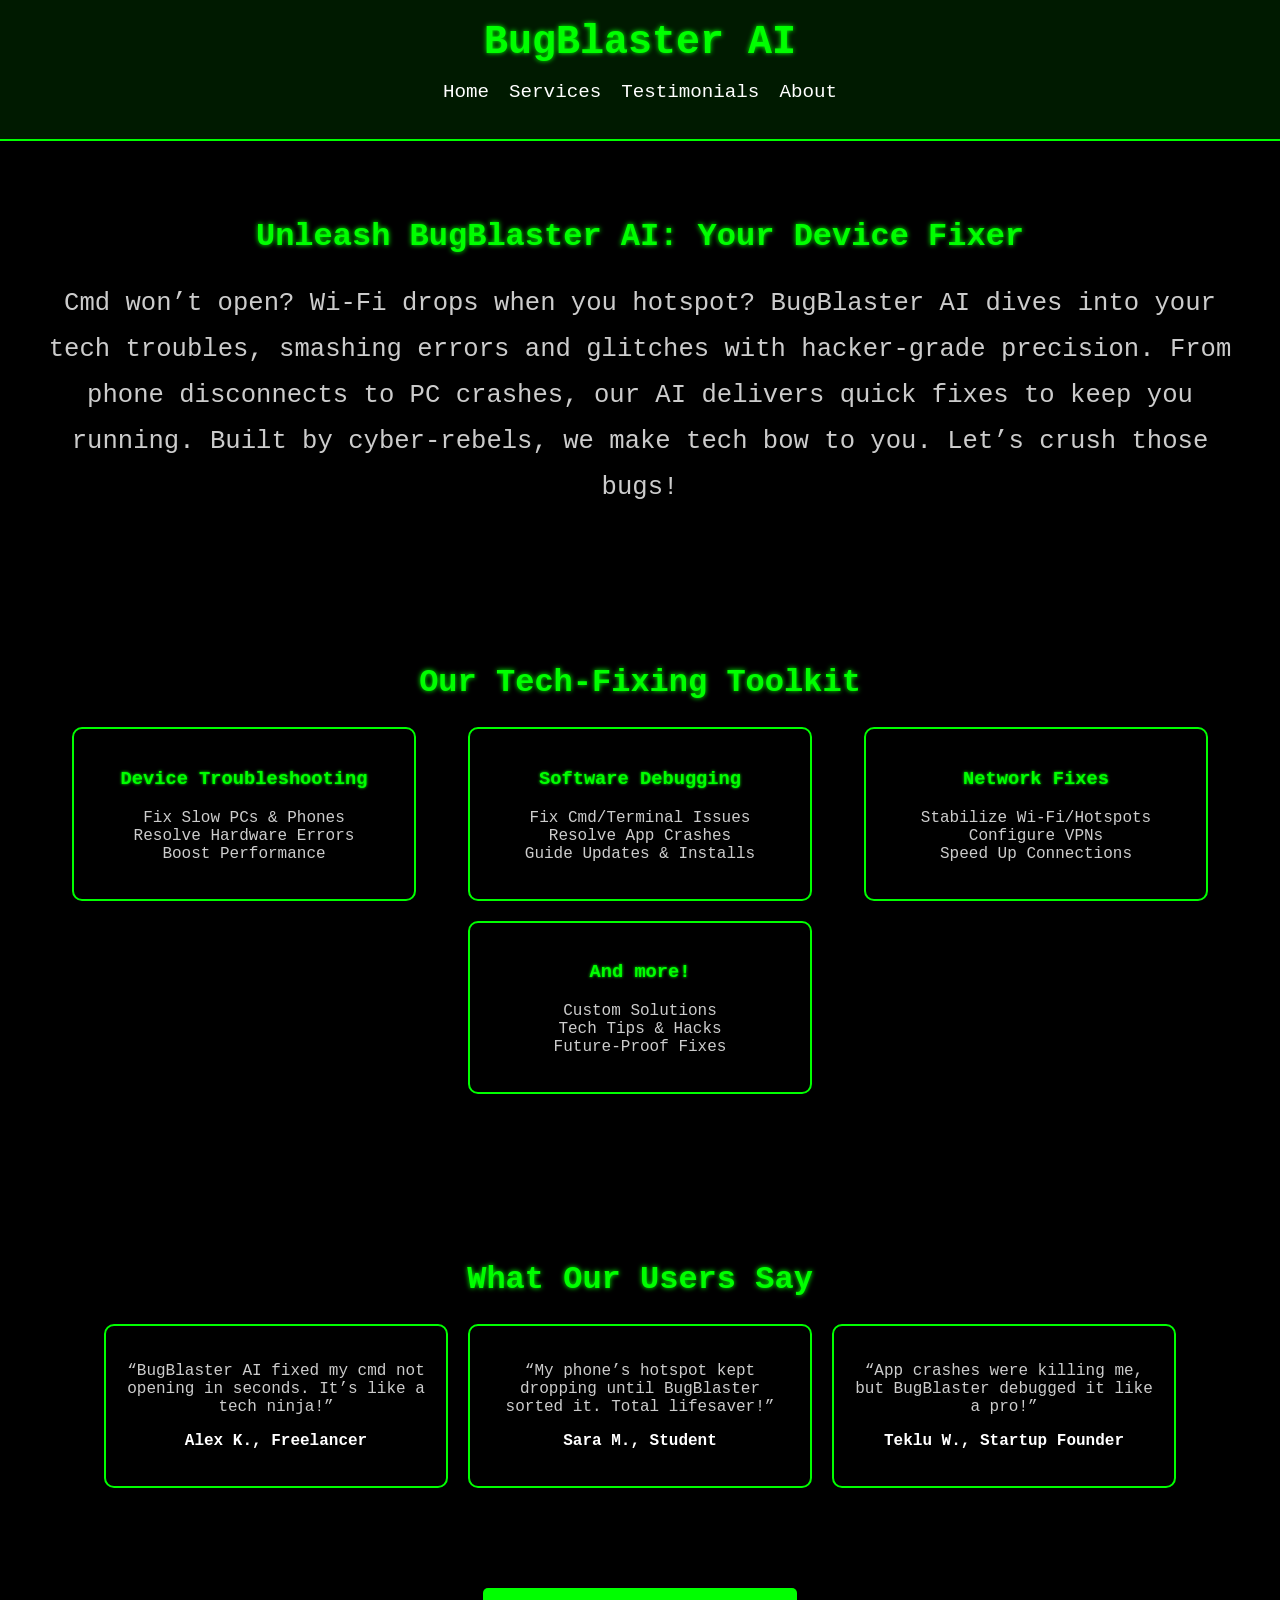
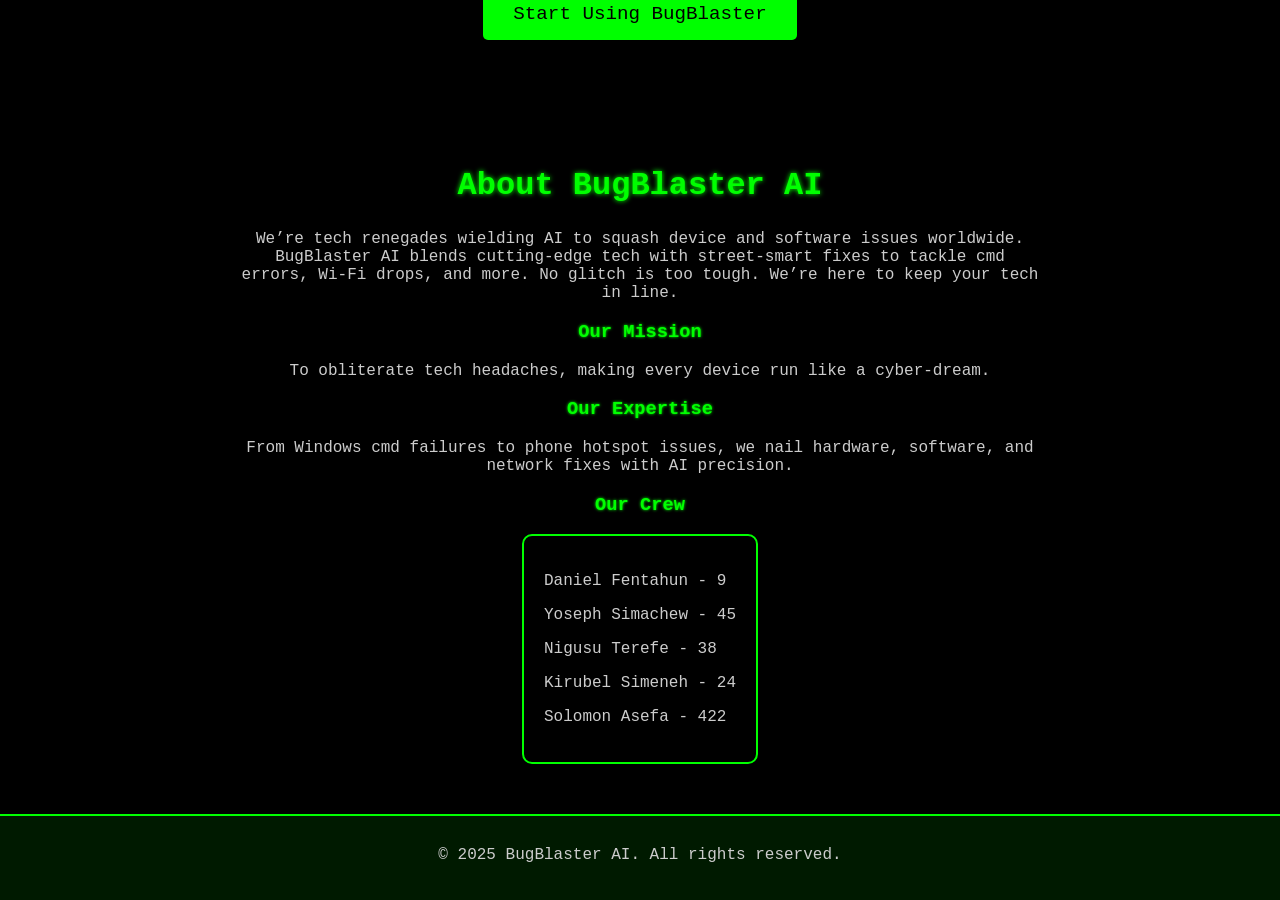
<file: index.html>
<!DOCTYPE html>
<html lang="en">
<head>
    <meta charset="UTF-8">
    <meta name="viewport" content="width=device-width, initial-scale=1.0">
    <title>BugBlaster AI - Fix Your Device Issues Fast</title>
    <link rel="stylesheet" href="style.css">
</head>
<body>
    <canvas id="digital-rain"></canvas>
    <header>
        <h1>BugBlaster AI</h1>
        <nav>
            <ul>
                <li><a href="#home">Home</a></li>
                <li><a href="#services">Services</a></li>
                <li><a href="#testimonials">Testimonials</a></li>
                <li><a href="#about">About</a></li>
            </ul>
        </nav>
    </header>

    <section id="home">
        <h2>Unleash BugBlaster AI: Your Device Fixer</h2>
        <p>Cmd won’t open? Wi-Fi drops when you hotspot? BugBlaster AI dives into your tech troubles, smashing errors and glitches with hacker-grade precision. From phone disconnects to PC crashes, our AI delivers quick fixes to keep you running. Built by cyber-rebels, we make tech bow to you. Let’s crush those bugs!</p>
    </section>

    <section id="services">
        <h2>Our Tech-Fixing Toolkit</h2>
        <div class="services-container">
            <div class="service-box">
                <h3>Device Troubleshooting</h3>
                <ul>
                    <li>Fix Slow PCs & Phones</li>
                    <li>Resolve Hardware Errors</li>
                    <li>Boost Performance</li>
                </ul>
            </div>
            <div class="service-box">
                <h3>Software Debugging</h3>
                <ul>
                    <li>Fix Cmd/Terminal Issues</li>
                    <li>Resolve App Crashes</li>
                    <li>Guide Updates & Installs</li>
                </ul>
            </div>
            <div class="service-box">
                <h3>Network Fixes</h3>
                <ul>
                    <li>Stabilize Wi-Fi/Hotspots</li>
                    <li>Configure VPNs</li>
                    <li>Speed Up Connections</li>
                </ul>
            </div>
            <div class="service-box">
                <h3>And more!</h3>
                <ul>
                    <li>Custom Solutions</li>
                    <li>Tech Tips & Hacks</li>
                    <li>Future-Proof Fixes</li>
                </ul>
            </div>
        </div>
    </section>

    <section id="testimonials">
        <h2>What Our Users Say</h2>
        <div class="testimonial-container">
            <div class="testimonial">
                <p>“BugBlaster AI fixed my cmd not opening in seconds. It’s like a tech ninja!”</p>
                <p>Alex K., Freelancer</p>
            </div>
            <div class="testimonial">
                <p>“My phone’s hotspot kept dropping until BugBlaster sorted it. Total lifesaver!”</p>
                <p>Sara M., Student</p>
            </div>
            <div class="testimonial">
                <p>“App crashes were killing me, but BugBlaster debugged it like a pro!”</p>
                <p>Teklu W., Startup Founder</p>
            </div>
        </div>
        <div class="start-ai">
            <a href="plans.html"><button>Start Using BugBlaster</button></a>
        </div>
    </section>

    <section id="about">
        <h2>About BugBlaster AI</h2>
        <div class="centered-content">
            <p>We’re tech renegades wielding AI to squash device and software issues worldwide. BugBlaster AI blends cutting-edge tech with street-smart fixes to tackle cmd errors, Wi-Fi drops, and more. No glitch is too tough. We’re here to keep your tech in line.</p>
            <h3>Our Mission</h3>
            <p>To obliterate tech headaches, making every device run like a cyber-dream.</p>
            <h3>Our Expertise</h3>
            <p>From Windows cmd failures to phone hotspot issues, we nail hardware, software, and network fixes with AI precision.</p>
            <h3>Our Crew</h3>
            <div class="team-container">
                <div class="team-box">
                    <p>Daniel Fentahun - 9</p>
                    <p>Yoseph Simachew - 45</p>
                    <p>Nigusu Terefe - 38</p>
                    <p>Kirubel Simeneh - 24</p>
                    <p>Solomon Asefa - 422</p>
                </div>
            </div>
        </div>
    </section>

    <footer>
        <p>© 2025 BugBlaster AI. All rights reserved.</p>
    </footer>

    <button id="scroll-btn">↑</button>
    <script src="script.js"></script>
</body>
</html>
</file>
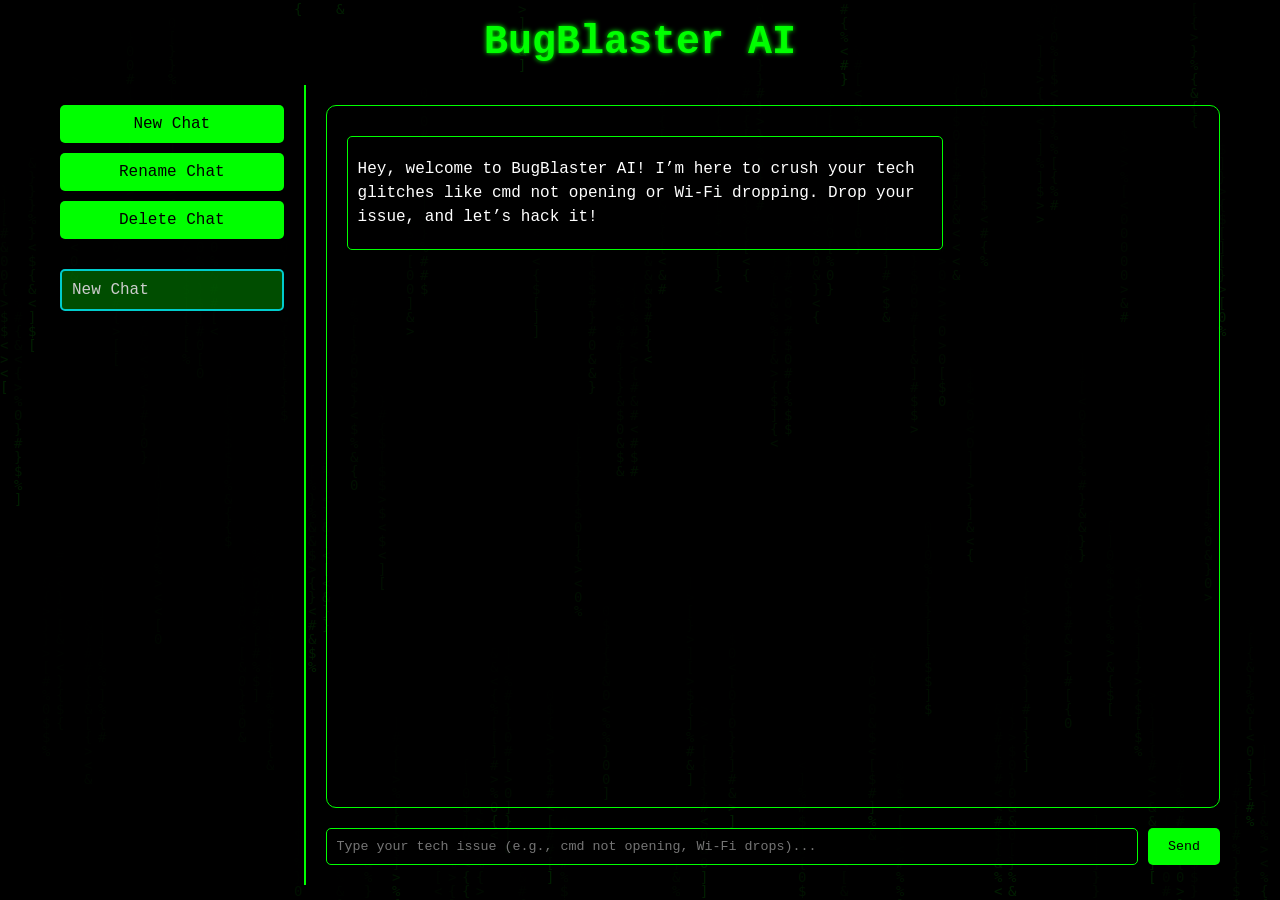
<file: ai.html>
<!DOCTYPE html>
<html lang="en">
<head>
    <meta charset="UTF-8">
    <meta name="viewport" content="width=device-width, initial-scale=1.0">
    <title>BugBlaster AI</title>
    <link rel="stylesheet" href="style.css">
</head>
<body>
    <canvas id="digital-rain"></canvas>
    <h1>BugBlaster AI</h1>
    <div class="chat-layout">
        <div class="sidebar">
            <button class="sidebar-btn" onclick="newChat()">New Chat</button>
            <button class="sidebar-btn" onclick="renameChat()">Rename Chat</button>
            <button class="sidebar-btn" onclick="deleteChat()">Delete Chat</button>
            <div class="chat-list">
                <div class="chat-item active-chat" data-chat-id="0">New Chat</div>
            </div>
        </div>
        <div class="chat-area">
            <div class="chat-box">
                <div class="message ai">Hey, welcome to BugBlaster AI! I’m here to crush your tech glitches like cmd not opening or Wi-Fi dropping. Drop your issue, and let’s hack it!</div>
            </div>
            <div class="loading-animation" style="display: none;">...</div>
            <div class="chat-input">
                <input type="text" id="chat-input" placeholder="Type your tech issue (e.g., cmd not opening, Wi-Fi drops)...">
                <button class="send-btn" onclick="sendMessage()">Send</button>
            </div>
        </div>
    </div>
    <button id="scroll-btn">↑</button>
    <script src="script.js"></script>
</body>
</html>
</file>
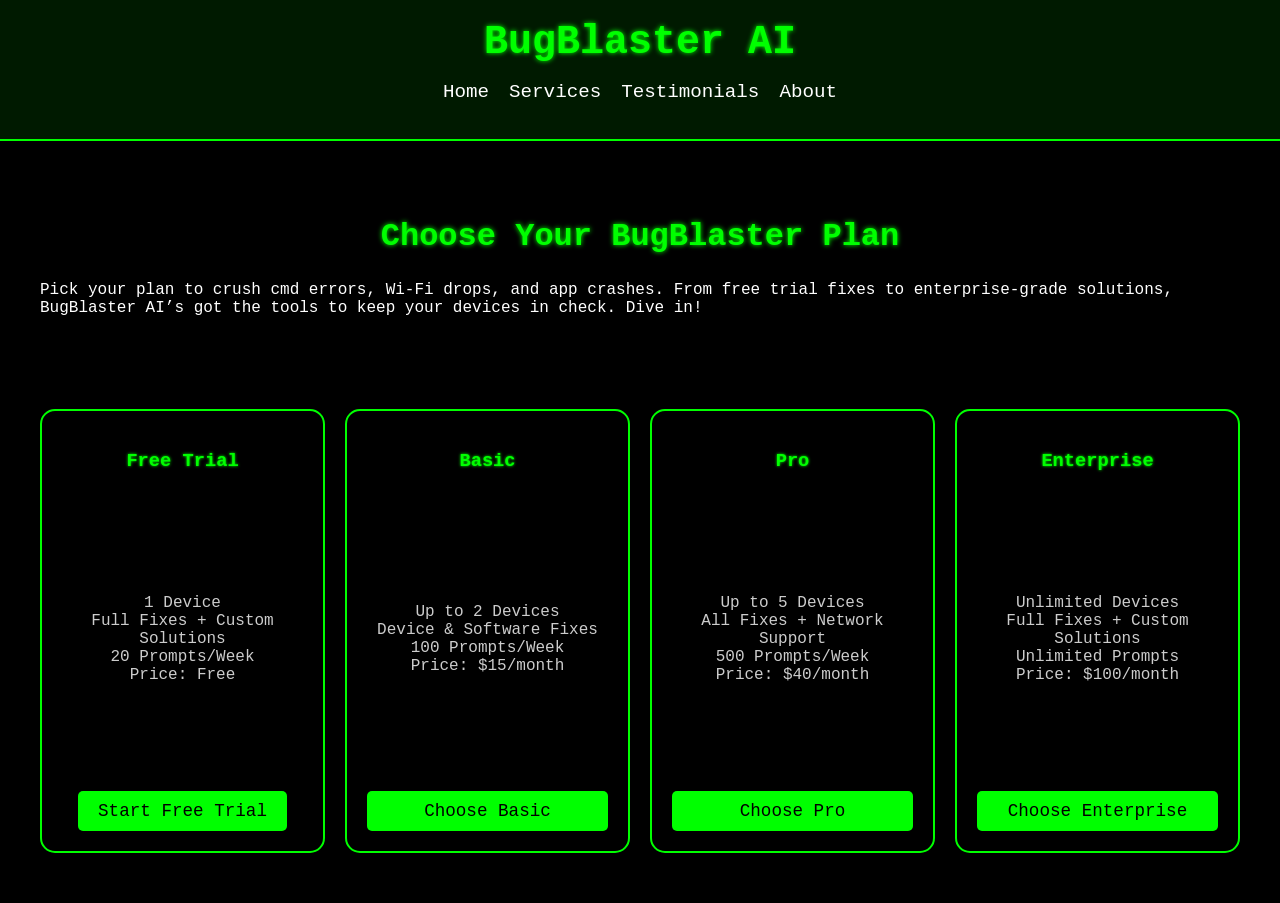
<file: plans.html>
<!DOCTYPE html>
<html lang="en">
<head>
    <meta charset="UTF-8">
    <meta name="viewport" content="width=device-width, initial-scale=1.0">
    <title>BugBlaster AI - Choose Your Plan</title>
    <link rel="stylesheet" href="style.css">
</head>
<body>
    <canvas id="digital-rain"></canvas>
    <header>
        <h1>BugBlaster AI</h1>
        <nav>
            <ul>
                <li><a href="index.html">Home</a></li>
                <li><a href="index.html#services">Services</a></li>
                <li><a href="index.html#testimonials">Testimonials</a></li>
                <li><a href="index.html#about">About</a></li>
            </ul>
        </nav>
    </header>

    <section id="plans">
        <h2>Choose Your BugBlaster Plan</h2>
        <p>Pick your plan to crush cmd errors, Wi-Fi drops, and app crashes. From free trial fixes to enterprise-grade solutions, BugBlaster AI’s got the tools to keep your devices in check. Dive in!</p> <br><br>
        <div class="plans-container">
            <div class="plan-box">
                <h3>Free Trial</h3>
                <ul>
                    <li>1 Device</li>
                    <li>Full Fixes + Custom Solutions</li>
                    <li>20 Prompts/Week</li>
                    <li>Price: Free</li>
                </ul>
                <a href="ai.html"><button>Start Free Trial</button></a>
            </div>
            <div class="plan-box">
                <h3>Basic</h3>
                <ul>
                    <li>Up to 2 Devices</li>
                    <li>Device & Software Fixes</li>
                    <li>100 Prompts/Week</li>
                    <li>Price: $15/month</li>
                </ul>
                <button>Choose Basic</button>
            </div>
            <div class="plan-box">
                <h3>Pro</h3>
                <ul>
                    <li>Up to 5 Devices</li>
                    <li>All Fixes + Network Support</li>
                    <li>500 Prompts/Week</li>
                    <li>Price: $40/month</li>
                </ul>
                <button>Choose Pro</button>
            </div>
            <div class="plan-box">
                <h3>Enterprise</h3>
                <ul>
                    <li>Unlimited Devices</li>
                    <li>Full Fixes + Custom Solutions</li>
                    <li>Unlimited Prompts</li>
                    <li>Price: $100/month</li>
                </ul>
                <button>Choose Enterprise</button>
            </div>
        </div>
    </section>

    <button id="scroll-btn">↑</button>
    <script src="script.js"></script>
</body>
</html>
</file>
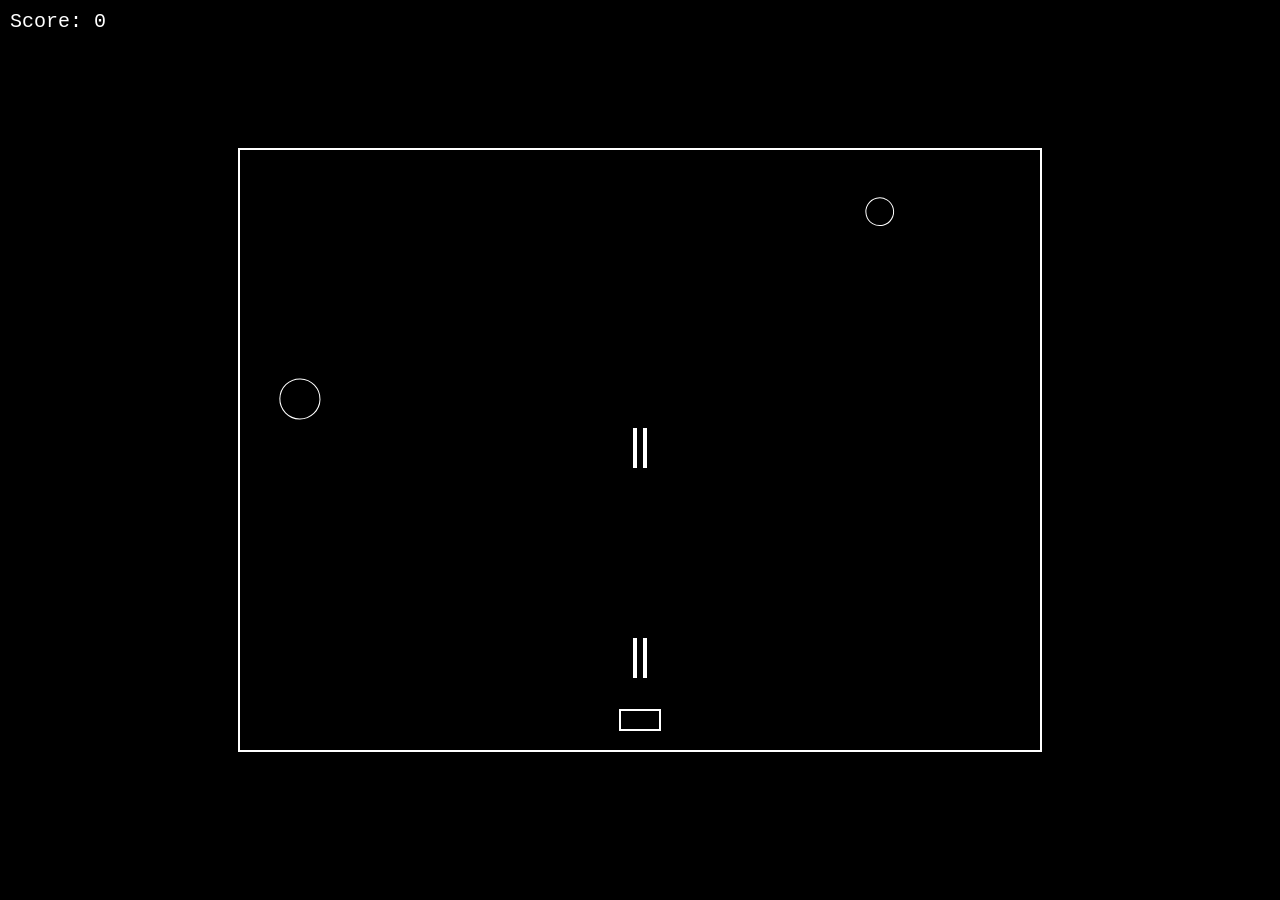
<file: ss.html>
<!DOCTYPE html>
<html>
<head>
    <title>Pixel Space Shooter</title>
    <meta name="viewport" content="width=device-width, initial-scale=1.0, maximum-scale=1.0, user-scalable=no">
    <style>
        body {
            margin: 0;
            padding: 0;
            background: black;
            display: flex;
            justify-content: center;
            align-items: center;
            height: 100vh;
            overflow: hidden;
            font-family: 'Courier New', monospace;
        }
        canvas {
            border: 2px solid white;
            background: black;
        }
        #score {
            position: absolute;
            top: 10px;
            left: 10px;
            color: white;
            font-size: 20px;
            font-family: 'Courier New', monospace;
        }
    </style>
</head>
<body>
    <div id="score">Score: 0</div>
    <canvas id="gameCanvas" width="800" height="600"></canvas>

    <script>
        const canvas = document.getElementById('gameCanvas');
        const ctx = canvas.getContext('2d');
        const scoreElement = document.getElementById('score');

        // Game objects and variables
        const spaceship = {
            x: canvas.width / 2 - 20,
            y: canvas.height - 40,
            width: 40,
            height: 20,
            speed: 5,
            bullets: 1,
            isDragging: false
        };

        let asteroids = [];
        let bullets = [];
        let powerUps = [];
        let score = 0;
        let gameOver = false;
        let lastShotTime = 0;
        const shootInterval = 500; // Shoot every 500ms (0.5 seconds)

        // Load pixel art images (simulated by drawing)
        const pixelSize = 4; // Pixel size for pixelated look

        // Pixelated Spaceship (white outline, black fill, blocky shape)
        function drawSpaceship() {
            ctx.strokeStyle = 'white';
            ctx.lineWidth = 2;
            ctx.fillStyle = 'black';
            // Body (3x2 block grid for pixelated look)
            ctx.fillRect(spaceship.x + 10, spaceship.y, 20, 10); // Main body
            ctx.fillRect(spaceship.x, spaceship.y + 10, 40, 10); // Base
            // Outline the entire shape
            ctx.beginPath();
            ctx.moveTo(spaceship.x, spaceship.y);
            ctx.lineTo(spaceship.x + 40, spaceship.y);
            ctx.lineTo(spaceship.x + 40, spaceship.y + 20);
            ctx.lineTo(spaceship.x, spaceship.y + 20);
            ctx.closePath();
            ctx.stroke();
        }

        // Larger "II"-shaped bullet (solid white, bold, pixelated)
        function drawBullet(bullet) {
            ctx.strokeStyle = 'white';
            ctx.lineWidth = 4; // Thicker line for boldness
            ctx.beginPath();
            // Draw two vertical lines for "II" shape
            ctx.moveTo(bullet.x - 5, bullet.y - 20); // Left "I" top
            ctx.lineTo(bullet.x - 5, bullet.y + 20); // Left "I" bottom
            ctx.moveTo(bullet.x + 5, bullet.y - 20); // Right "I" top
            ctx.lineTo(bullet.x + 5, bullet.y + 20); // Right "I" bottom
            ctx.stroke();
        }

        // Asteroid (white outline, black fill, rotating)
        function drawAsteroid(asteroid) {
            ctx.save();
            ctx.translate(asteroid.x + asteroid.size / 2, asteroid.y + asteroid.size / 2);
            ctx.rotate(asteroid.rotation * Math.PI / 180);
            ctx.strokeStyle = 'white';
            ctx.lineWidth = 2;
            ctx.beginPath();
            ctx.arc(0, 0, asteroid.size / 2, 0, Math.PI * 2);
            ctx.stroke();
            ctx.fillStyle = 'black';
            ctx.fill();
            ctx.restore();
        }

        // Power-up (blue circle)
        function drawPowerUp(powerUp) {
            ctx.strokeStyle = '#4a90e2';
            ctx.lineWidth = 2;
            ctx.beginPath();
            ctx.arc(powerUp.x, powerUp.y, 10, 0, Math.PI * 2);
            ctx.stroke();
            ctx.fillStyle = 'black';
            ctx.fill();
        }

        // Handle dragging (mouse and touch)
        let dragStartX = 0;

        canvas.addEventListener('mousedown', (e) => {
            const rect = canvas.getBoundingClientRect();
            const mouseX = e.clientX - rect.left;
            if (mouseX >= spaceship.x && mouseX <= spaceship.x + spaceship.width &&
                e.clientY - rect.top >= spaceship.y && e.clientY - rect.top <= spaceship.y + spaceship.height) {
                spaceship.isDragging = true;
                dragStartX = mouseX - spaceship.x;
            }
        });

        canvas.addEventListener('mousemove', (e) => {
            if (spaceship.isDragging && !gameOver) {
                const rect = canvas.getBoundingClientRect();
                let newX = e.clientX - rect.left - dragStartX;
                newX = Math.max(0, Math.min(newX, canvas.width - spaceship.width));
                spaceship.x = newX;
            }
        });

        canvas.addEventListener('mouseup', () => {
            spaceship.isDragging = false;
        });

        canvas.addEventListener('touchstart', (e) => {
            e.preventDefault();
            const touch = e.touches[0];
            const rect = canvas.getBoundingClientRect();
            const touchX = touch.clientX - rect.left;
            if (touchX >= spaceship.x && touchX <= spaceship.x + spaceship.width &&
                touch.clientY - rect.top >= spaceship.y && touch.clientY - rect.top <= spaceship.y + spaceship.height) {
                spaceship.isDragging = true;
                dragStartX = touchX - spaceship.x;
            }
        });

        canvas.addEventListener('touchmove', (e) => {
            e.preventDefault();
            if (spaceship.isDragging && !gameOver) {
                const touch = e.touches[0];
                const rect = canvas.getBoundingClientRect();
                let newX = touch.clientX - rect.left - dragStartX;
                newX = Math.max(0, Math.min(newX, canvas.width - spaceship.width));
                spaceship.x = newX;
            }
        });

        canvas.addEventListener('touchend', () => {
            spaceship.isDragging = false;
        });

        // Automatic shooting
        function autoShoot(timestamp) {
            if (!gameOver && timestamp - lastShotTime >= shootInterval) {
                for (let i = 0; i < spaceship.bullets; i++) {
                    bullets.push({
                        x: spaceship.x + spaceship.width / 2 + (i - (spaceship.bullets - 1) / 2) * 20, // Adjusted spacing for larger bullets
                        y: spaceship.y - 10,
                        speed: 7
                    });
                }
                lastShotTime = timestamp;
            }
        }

        // Spawn asteroids with size-based speed and rotation
        function spawnAsteroid() {
            const size = Math.random() * 40 + 20; // Random size between 20 and 60 pixels
            const speed = size < 40 ? Math.random() * 5 + 3 : Math.random() * 3 + 1; // Smaller asteroids move faster (3–8), larger slower (1–4)
            const rotationSpeed = size < 40 ? Math.random() * 8 + 3 : Math.random() * 3 + 1; // Smaller asteroids rotate faster (3–11), larger slower (1–4)
            asteroids.push({
                x: Math.random() * (canvas.width - size),
                y: -size,
                size: size,
                speed: speed,
                rotation: 0,
                rotationSpeed: rotationSpeed
            });
        }

        // Update game state
        function update(timestamp) {
            if (gameOver) return;

            // Clear canvas
            ctx.clearRect(0, 0, canvas.width, canvas.height);

            // Automatic shooting
            autoShoot(timestamp);

            // Draw spaceship
            drawSpaceship();

            // Update and draw bullets
            bullets = bullets.filter(bullet => bullet.y > 0);
            bullets.forEach(bullet => {
                bullet.y -= bullet.speed;
                drawBullet(bullet);
            });

            // Update and draw asteroids
            asteroids.forEach(asteroid => {
                asteroid.y += asteroid.speed;
                asteroid.rotation += asteroid.rotationSpeed;
                drawAsteroid(asteroid);

                // Check collision with spaceship
                if (asteroid.y + asteroid.size > spaceship.y &&
                    asteroid.y < spaceship.y + spaceship.height &&
                    asteroid.x + asteroid.size > spaceship.x &&
                    asteroid.x < spaceship.x + spaceship.width) {
                    gameOver = true;
                    endGame();
                }

                // Check collision with bullets
                bullets.forEach((bullet, bulletIndex) => {
                    if (bullet.x > asteroid.x && bullet.x < asteroid.x + asteroid.size &&
                        bullet.y > asteroid.y && bullet.y < asteroid.y + asteroid.size) {
                        bullets.splice(bulletIndex, 1);
                        asteroids.splice(asteroids.indexOf(asteroid), 1);
                        score += 10;
                        if (Math.random() < 0.02) { // 2% chance for power-up
                            powerUps.push({
                                x: asteroid.x + asteroid.size / 2,
                                y: asteroid.y + asteroid.size / 2
                            });
                        }
                    }
                });
            });

            // Update and draw power-ups
            powerUps = powerUps.filter(powerUp => powerUp.y < canvas.height);
            powerUps.forEach(powerUp => {
                powerUp.y += 2;
                drawPowerUp(powerUp);

                // Check collision with spaceship
                if (powerUp.y + 10 > spaceship.y &&
                    powerUp.y - 10 < spaceship.y + spaceship.height &&
                    powerUp.x + 10 > spaceship.x &&
                    powerUp.x - 10 < spaceship.x + spaceship.width) {
                    powerUps.splice(powerUps.indexOf(powerUp), 1);
                    if (spaceship.bullets < 16) {
                        spaceship.bullets *= 2;
                    }
                }
            });

            // Remove off-screen asteroids and power-ups
            asteroids = asteroids.filter(asteroid => asteroid.y < canvas.height + asteroid.size);
            powerUps = powerUps.filter(powerUp => powerUp.y < canvas.height);

            // Spawn new asteroids (every 60 frames, ~1 second at 60 FPS)
            if (Math.random() < 0.02) {
                spawnAsteroid();
            }

            // Update score
            scoreElement.textContent = `Score: ${score}`;

            // Request next frame
            requestAnimationFrame(update);
        }

        // End game
        function endGame() {
            ctx.fillStyle = 'white';
            ctx.font = '40px "Courier New"';
            ctx.textAlign = 'center';
            ctx.fillText('Game Over!', canvas.width / 2, canvas.height / 2);
            ctx.font = '20px "Courier New"';
            ctx.fillText('Refresh to Restart', canvas.width / 2, canvas.height / 2 + 40);
        }

        // Start the game
        requestAnimationFrame(update);
    </script>
</body>
</html>
</file>
<file: style.css>
body {
    margin: 0;
    font-family: 'Courier New', monospace;
    background: #000;
    color: #fff;
    position: relative;
    overflow-x: hidden;
}

canvas#digital-rain {
    position: fixed;
    top: 0;
    left: 0;
    width: 100%;
    height: 100%;
    z-index: -1;
    opacity: 0.7;
}

header {
    background: rgba(0, 255, 0, 0.1);
    padding: 20px;
    text-align: center;
    border-bottom: 2px solid #0f0;
    animation: fadeIn 1s ease-in;
}

header h1 {
    margin: 0;
    font-size: 2.5em;
    color: #0f0;
    text-shadow: 0 0 5px #0f0;
}

nav ul {
    list-style: none;
    padding: 0;
    display: flex;
    justify-content: center;
    gap: 20px;
}

nav a {
    color: #fff;
    text-decoration: none;
    font-size: 1.2em;
    transition: color 0.3s;
}

nav a:hover {
    color: #0f0;
    text-shadow: 0 0 5px #0f0;
}

section {
    padding: 50px 20px;
    max-width: 1200px;
    margin: 0 auto;
    opacity: 0;
    transform: translateY(20px);
    transition: opacity 1s ease-in, transform 1s ease-in;
}

section.animate {
    opacity: 1;
    transform: translateY(0);
}

h1 {
    color: #0f0;
    text-align: center;
    font-size: 2.5em;
    text-shadow: 0 0 5px #0f0;
    margin: 20px 0;
}

h2 {
    color: #0f0;
    text-align: center;
    font-size: 2em;
    text-shadow: 0 0 5px #0f0;
}

h3 {
    color: #0f0;
    text-shadow: 0 0 3px #0f0;
}

#home p {
    text-align: center;
    font-size: 1.6em;
    color: #ccc;
    line-height: 1.8;
}

.services-container {
    display: flex;
    justify-content: space-evenly;
    flex-wrap: wrap;
    gap: 20px;
    margin-bottom: 40px;
}

.service-box {
    background: rgba(0, 0, 0, 0.8);
    padding: 20px;
    border: 2px solid #0f0;
    border-radius: 10px;
    width: 300px;
    text-align: center;
}

.service-box ul {
    list-style: none;
    padding: 0;
    color: #ccc;
}

.plans-container {
    display: flex;
    justify-content: center;
    gap: 20px;
    flex-wrap: nowrap;
    margin-top: 40px;
}

.plan-box {
    background: rgba(0, 0, 0, 0.8);
    padding: 20px;
    border: 2px solid #0f0;
    border-radius: 15px;
    width: 250px;
    height: 400px;
    text-align: center;
    transition: transform 0.3s ease;
    display: flex;
    flex-direction: column;
    justify-content: space-between;
}

.plan-box:hover {
    transform: scale(1.1);
}

.plan-box ul {
    list-style: none;
    padding: 0;
    color: #ccc;
    margin-bottom: 20px;
}

.plan-box button {
    background: #0f0;
    color: #000;
    padding: 10px 20px;
    border: none;
    border-radius: 5px;
    cursor: pointer;
    font-size: 1.1em;
    font-family: 'Courier New', monospace;
    transition: transform 0.3s ease;
}

.plan-box button:hover {
    background: #0cc;
    text-shadow: 0 0 5px #0cc;
    transform: scale(1.1);
}

.testimonial-container {
    display: flex;
    flex-wrap: wrap;
    justify-content: center;
    gap: 20px;
}

.testimonial {
    background: rgba(0, 0, 0, 0.8);
    padding: 20px;
    border: 2px solid #0f0;
    border-radius: 10px;
    width: 300px;
    text-align: center;
    color: #ccc;
}

.testimonial p:last-child {
    font-weight: bold;
    color: #fff;
}

.start-ai {
    text-align: center;
    margin-top: 100px;
}

.start-ai button {
    background: #0f0;
    color: #000;
    padding: 15px 30px;
    border: none;
    border-radius: 5px;
    cursor: pointer;
    font-size: 1.2em;
    font-family: 'Courier New', monospace;
    transition: transform 0.3s ease;
}

.start-ai button:hover {
    background: #0cc;
    text-shadow: 0 0 5px #0cc;
    transform: scale(1.1);
}

#about p, #about ul {
    color: #ccc;
}

.centered-content {
    text-align: center;
    max-width: 800px;
    margin: 0 auto;
}

.team-container {
    display: flex;
    justify-content: center;
    flex-wrap: wrap;
    gap: 20px;
}

.team-box {
    background: rgba(0, 0, 0, 0.8);
    padding: 20px;
    border: 2px solid #0f0;
    border-radius: 10px;
    text-align: left;
}

footer {
    background: rgba(0, 255, 0, 0.1);
    padding: 20px;
    text-align: center;
    border-top: 2px solid #0f0;
    animation: fadeIn 1s ease-in;
}

footer p {
    color: #ccc;
    margin-top: 10px;
}

#scroll-btn {
    position: fixed;
    bottom: 20px;
    right: 20px;
    background: rgba(0, 255, 0, 0.75);
    color: #000;
    border: none;
    border-radius: 50%;
    width: 50px;
    height: 50px;
    font-size: 1.5em;
    cursor: pointer;
    opacity: 0;
    transition: opacity 0.3s;
}

#scroll-btn.visible {
    opacity: 1;
}

.chat-layout {
    display: flex;
    height: calc(100vh - 100px);
    max-width: 1200px;
    margin: 0 auto;
}

.sidebar {
    width: 20%;
    background: rgba(0, 0, 0, 0.8);
    border-right: 2px solid #0f0;
    padding: 20px;
    display: flex;
    flex-direction: column;
    gap: 10px;
}

.sidebar-btn {
    background: #0f0;
    color: #000;
    padding: 10px;
    border: none;
    border-radius: 5px;
    cursor: pointer;
    font-family: 'Courier New', monospace;
    font-size: 1em;
}

.sidebar-btn:active {
    animation: blink 0.2s;
}

.chat-list {
    margin-top: 20px;
}

.chat-item {
    padding: 10px;
    background: rgba(0, 0, 0, 0.5);
    border: 1px solid #0f0;
    border-radius: 5px;
    margin-bottom: 10px;
    color: #ccc;
    cursor: pointer;
}

.chat-item:hover {
    background: rgba(0, 255, 0, 0.2);
}

.active-chat {
    background: rgba(0, 255, 0, 0.3);
    border: 2px solid #0cc;
}

.rename-input {
    width: 100%;
    padding: 5px;
    background: rgba(0, 0, 0, 0.8);
    border: 1px solid #0f0;
    color: #fff;
    border-radius: 5px;
    font-family: 'Courier New', monospace;
}

.chat-area {
    width: 80%;
    display: flex;
    flex-direction: column;
    padding: 20px;
}

.chat-box {
    flex: 1;
    overflow-y: auto;
    padding: 20px;
    background: rgba(0, 0, 0, 0.5);
    border: 1px solid #0f0;
    border-radius: 10px;
    margin-bottom: 20px;
}

.chat-box::-webkit-scrollbar {
    width: 8px;
}

.chat-box::-webkit-scrollbar-track {
    background: rgba(0, 0, 0, 0.8);
}

.chat-box::-webkit-scrollbar-thumb {
    background: #0f0;
    border-radius: 4px;
}

.chat-box::-webkit-scrollbar-thumb:hover {
    background: #0cc;
}

.chat-box {
    scrollbar-width: thin;
    scrollbar-color: #0f0 rgba(0, 0, 0, 0.8);
}

.message {
    margin: 10px 0;
    padding: 10px;
    border-radius: 5px;
    max-width: 70%;
}

.message.user {
    background: rgba(0, 255, 0, 0.2);
    border: 1px solid #0f0;
    margin-left: auto;
    text-align: right;
}

.message.ai {
    background: rgba(0, 0, 0, 0.7);
    border: 1px solid #0f0;
    margin-right: auto;
    display: block;
    white-space: pre-wrap;
    word-wrap: break-word;
    padding: 10px;
    font-family: 'Courier New', monospace;
    color: #fff;
    max-width: 70%;
    box-sizing: border-box;
}

.message.ai p {
    margin: 10px 0;
    line-height: 1.5;
}

.message.ai b {
    font-weight: bold;
}

.loading-text::after {
    content: "Loading";
    color: #fff;
    font-family: 'Courier New', monospace;
    font-size: 1em;
    padding: 10px;
    display: block;
    max-width: 70%;
    box-sizing: border-box;
    animation: loadingDots 1s steps(4) infinite;
}

@keyframes loadingDots {
    0% { content: "Loading"; }
    25% { content: "Loading."; }
    50% { content: "Loading.."; }
    75% { content: "Loading..."; }
    100% { content: "Loading"; }
}

.chat-input {
    display: flex;
    gap: 10px;
}

.chat-input input {
    flex: 1;
    padding: 10px;
    background: rgba(0, 0, 0, 0.8);
    border: 1px solid #0f0;
    color: #fff;
    border-radius: 5px;
    font-family: 'Courier New', monospace;
}

.chat-input button {
    background: #0f0;
    color: #000;
    padding: 10px 20px;
    border: none;
    border-radius: 5px;
    cursor: pointer;
    font-family: 'Courier New', monospace;
}

.chat-input button:active {
    animation: blink 0.2s;
}

@keyframes fadeIn {
    from { opacity: 0; }
    to { opacity: 1; }
}

@keyframes blink {
    0% { opacity: 1; }
    50% { opacity: 0.5; }
    100% { opacity: 1; }
}
</file>
